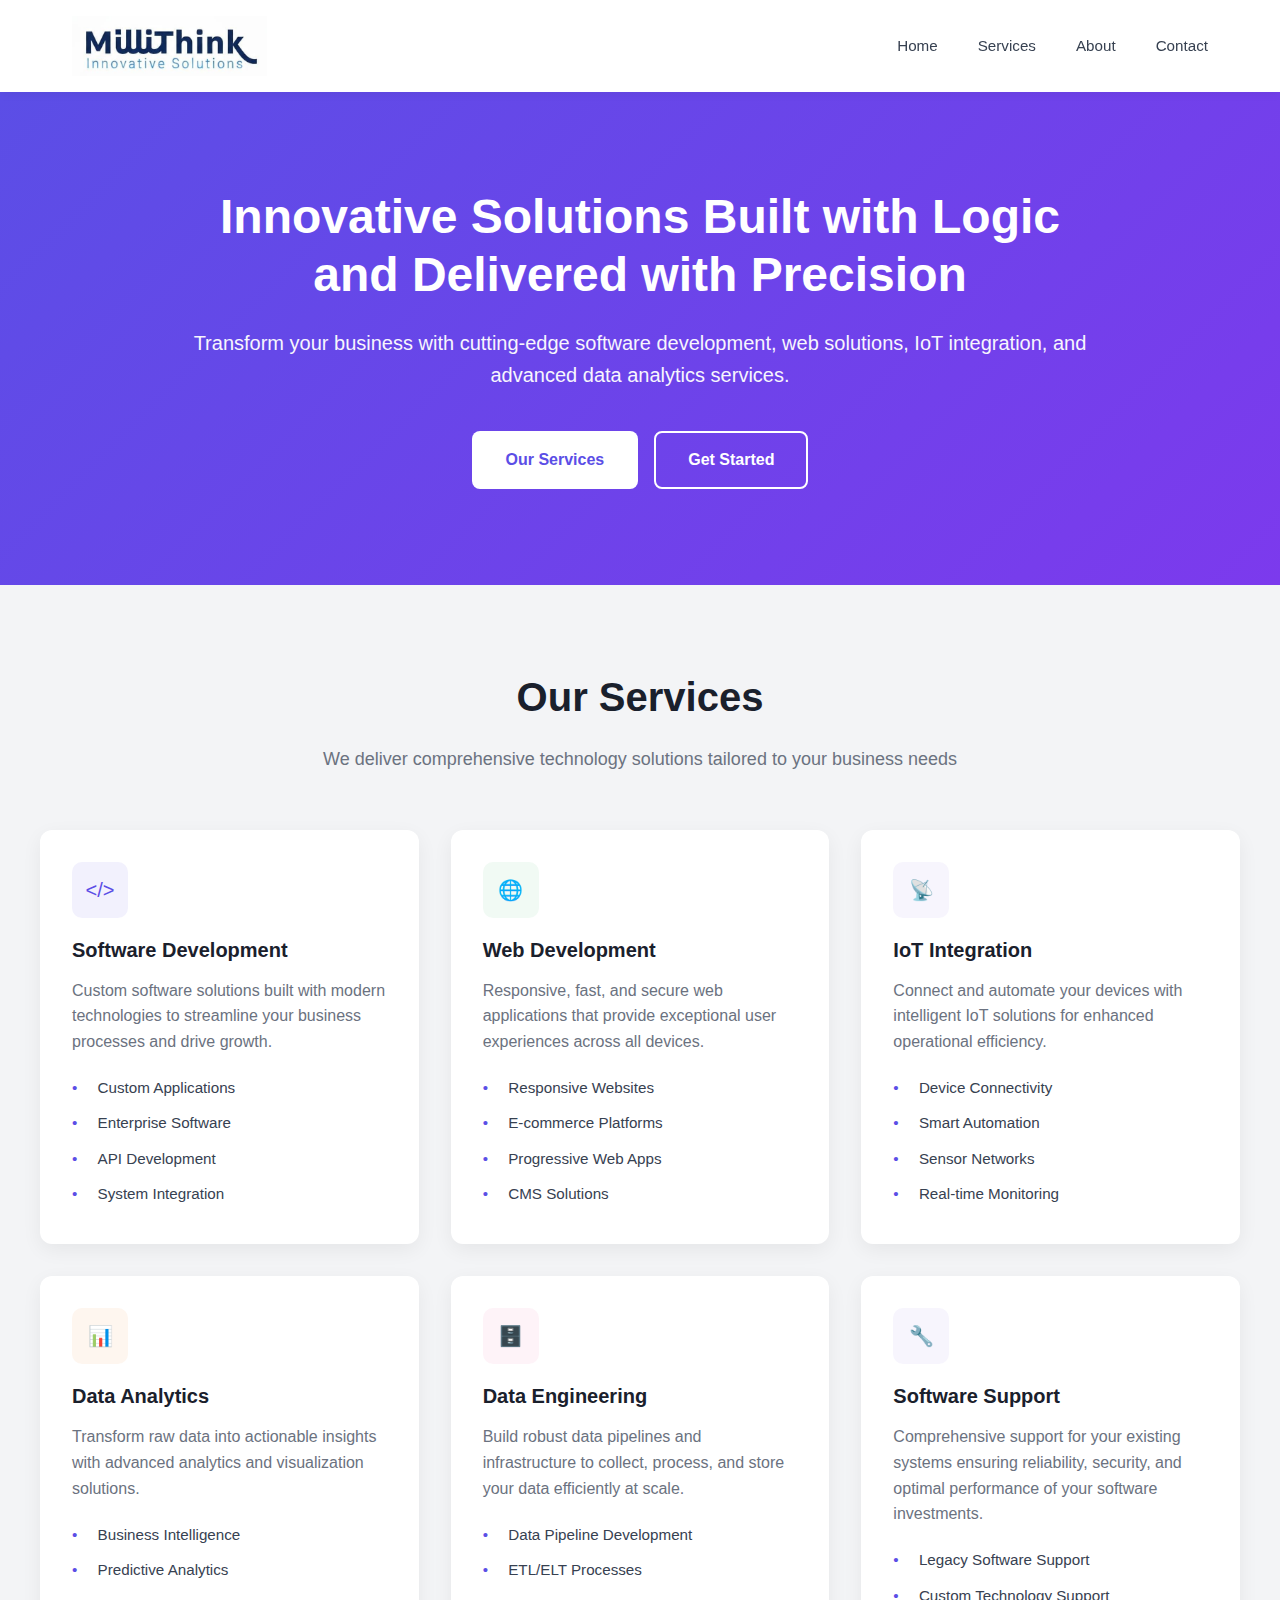
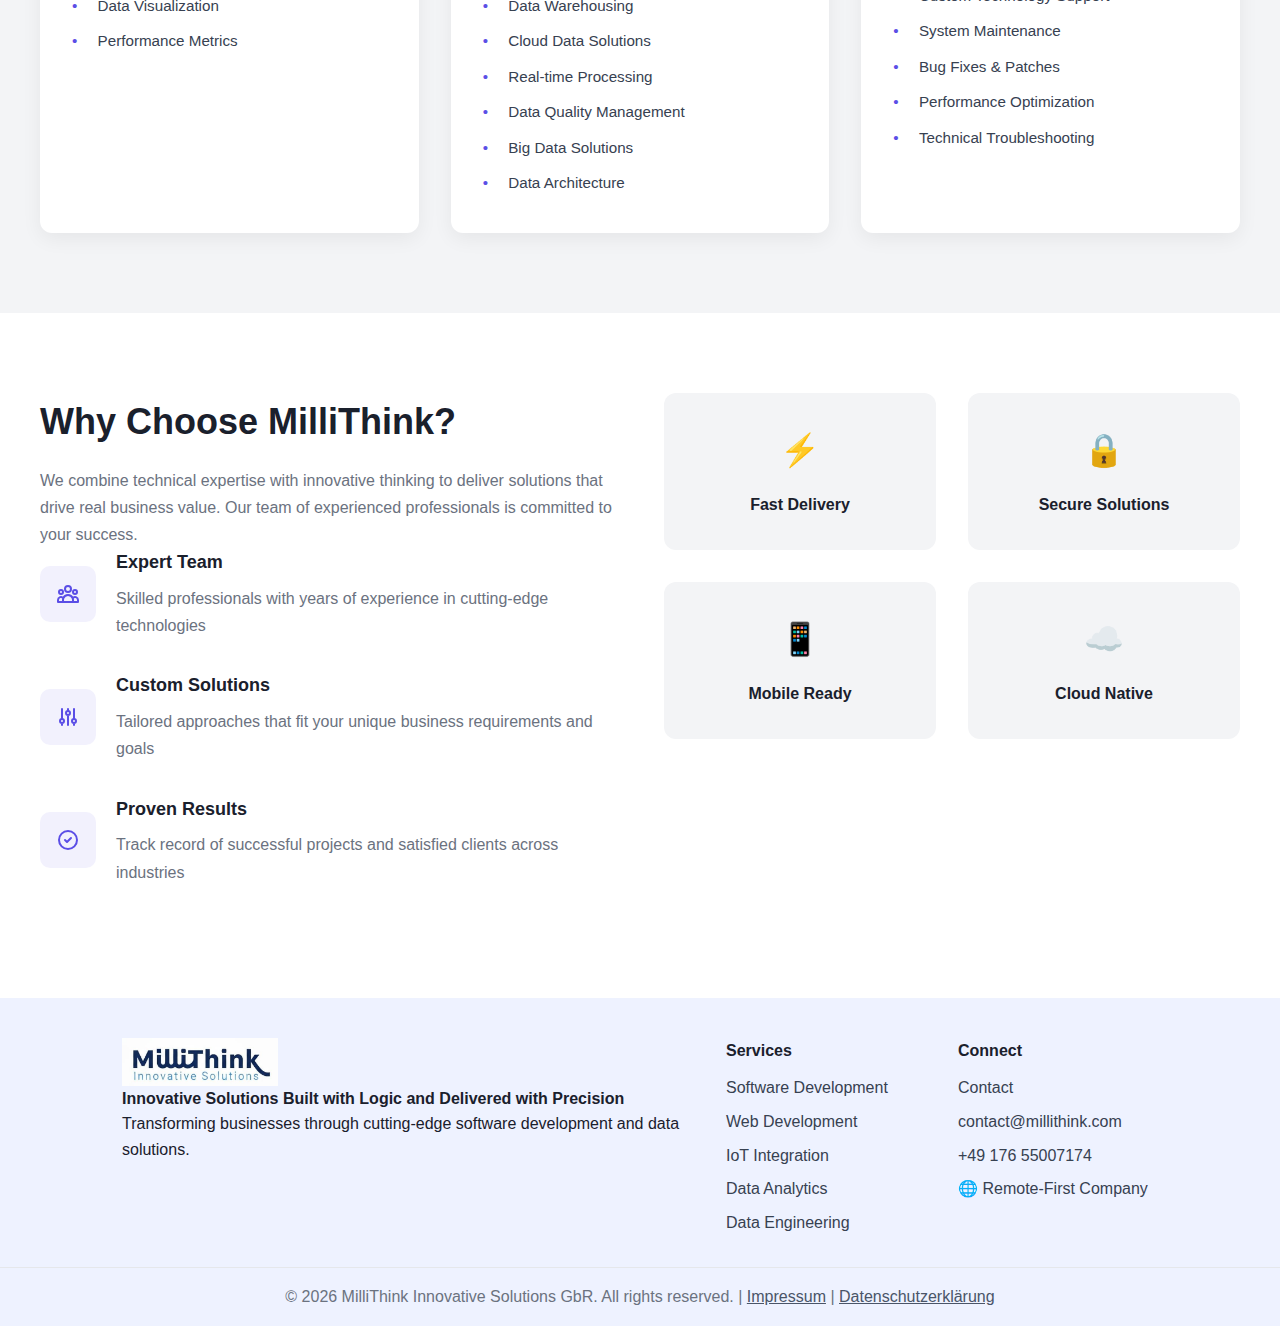
<file: index.html>
<!DOCTYPE html>
<html lang="en">
<head>
    <meta charset="UTF-8">
    <meta name="viewport" content="width=device-width, initial-scale=1.0">
    <title>MilliThink Innovative Solutions - Built with Logic & Delivered with Precision</title>
    <link rel="stylesheet" href="assets/css/styles.css">
</head>
<body class="home">
    <!-- Header -->
    <header>
        <div class="header-container">
            <a href="#" class="logo">
                <img src="assets/media/Logo.jpeg" alt="MilliThink Logo">
            </a>
            <nav>
                <ul>
                    <li><a href="#home">Home</a></li>
                    <li><a href="#services">Services</a></li>
                    <li><a href="#about">About</a></li>
                    <li><a href="contact.html">Contact</a></li>
                </ul>
            </nav>
        </div>
    </header>

    <!-- Hero Section -->
    <section id="home" class="hero">
        <div class="hero-content">
            <h1>Innovative Solutions Built with Logic and Delivered with Precision</h1>
            <p>Transform your business with cutting-edge software development, web solutions, IoT integration, and advanced data analytics services.</p>
            <div class="cta-buttons">
                <a href="#services" class="btn btn-primary">Our Services</a>
                <a href="contact.html" class="btn btn-outline">Get Started</a>
            </div>
        </div>
    </section>

    <!-- Services Section -->
    <section id="services" class="services">
        <div class="section-header">
            <h2>Our Services</h2>
            <p>We deliver comprehensive technology solutions tailored to your business needs</p>
        </div>
        <div class="services-grid">
            <!-- Software Development -->
            <div class="service-card">
                <div class="service-icon icon-blue">&lt;/&gt;</div>
                <h3>Software Development</h3>
                <p>Custom software solutions built with modern technologies to streamline your business processes and drive growth.</p>
                <ul>
                    <li>Custom Applications</li>
                    <li>Enterprise Software</li>
                    <li>API Development</li>
                    <li>System Integration</li>
                </ul>
            </div>

            <!-- Web Development -->
            <div class="service-card">
                <div class="service-icon icon-green">🌐</div>
                <h3>Web Development</h3>
                <p>Responsive, fast, and secure web applications that provide exceptional user experiences across all devices.</p>
                <ul>
                    <li>Responsive Websites</li>
                    <li>E-commerce Platforms</li>
                    <li>Progressive Web Apps</li>
                    <li>CMS Solutions</li>
                </ul>
            </div>

            <!-- IoT Integration -->
            <div class="service-card">
                <div class="service-icon icon-purple">📡</div>
                <h3>IoT Integration</h3>
                <p>Connect and automate your devices with intelligent IoT solutions for enhanced operational efficiency.</p>
                <ul>
                    <li>Device Connectivity</li>
                    <li>Smart Automation</li>
                    <li>Sensor Networks</li>
                    <li>Real-time Monitoring</li>
                </ul>
            </div>

            <!-- Data Analytics -->
            <div class="service-card">
                <div class="service-icon icon-orange">📊</div>
                <h3>Data Analytics</h3>
                <p>Transform raw data into actionable insights with advanced analytics and visualization solutions.</p>
                <ul>
                    <li>Business Intelligence</li>
                    <li>Predictive Analytics</li>
                    <li>Data Visualization</li>
                    <li>Performance Metrics</li>
                </ul>
            </div>

            <!-- Data Engineering -->
            <div class="service-card">
                <div class="service-icon icon-pink">🗄️</div>
                <h3>Data Engineering</h3>
                <p>Build robust data pipelines and infrastructure to collect, process, and store your data efficiently at scale.</p>
                <ul>
                    <li>Data Pipeline Development</li>
                    <li>ETL/ELT Processes</li>
                    <li>Data Warehousing</li>
                    <li>Cloud Data Solutions</li>
                    <li>Real-time Processing</li>
                    <li>Data Quality Management</li>
                    <li>Big Data Solutions</li>
                    <li>Data Architecture</li>
                </ul>
            </div>

            <!-- Software Support -->
            <div class="service-card">
                <div class="service-icon icon-purple">🔧</div>
                <h3>Software Support</h3>
                <p>Comprehensive support for your existing systems ensuring reliability, security, and optimal performance of your software investments.</p>
                <ul>
                    <li>Legacy Software Support</li>
                    <li>Custom Technology Support</li>
                    <li>System Maintenance</li>
                    <li>Bug Fixes & Patches</li>
                    <li>Performance Optimization</li>
                    <li>Technical Troubleshooting</li>
                </ul>
            </div>
        </div>
    </section>

    <!-- Why Choose MilliThink Section -->
    <section id="about" class="why-choose">
        <div class="why-choose-container">
            <div class="why-choose-grid">
                <div class="why-choose-left">
                    <h2>Why Choose MilliThink?</h2>
                    <p>We combine technical expertise with innovative thinking to deliver solutions that drive real business value. Our team of experienced professionals is committed to your success.</p>
                    
                    <div class="feature-item">
                        <div class="feature-icon">
                            <svg fill="none" stroke="currentColor" viewBox="0 0 24 24">
                                <path stroke-linecap="round" stroke-linejoin="round" stroke-width="2" d="M17 20h5v-2a3 3 0 00-5.356-1.857M17 20H7m10 0v-2c0-.656-.126-1.283-.356-1.857M7 20H2v-2a3 3 0 015.356-1.857M7 20v-2c0-.656.126-1.283.356-1.857m0 0a5.002 5.002 0 019.288 0M15 7a3 3 0 11-6 0 3 3 0 016 0zm6 3a2 2 0 11-4 0 2 2 0 014 0zM7 10a2 2 0 11-4 0 2 2 0 014 0z"></path>
                            </svg>
                        </div>
                        <div class="feature-content">
                            <h4>Expert Team</h4>
                            <p>Skilled professionals with years of experience in cutting-edge technologies</p>
                        </div>
                    </div>

                    <div class="feature-item">
                        <div class="feature-icon">
                            <svg fill="none" stroke="currentColor" viewBox="0 0 24 24">
                                <path stroke-linecap="round" stroke-linejoin="round" stroke-width="2" d="M12 6V4m0 2a2 2 0 100 4m0-4a2 2 0 110 4m-6 8a2 2 0 100-4m0 4a2 2 0 110-4m0 4v2m0-6V4m6 6v10m6-2a2 2 0 100-4m0 4a2 2 0 110-4m0 4v2m0-6V4"></path>
                            </svg>
                        </div>
                        <div class="feature-content">
                            <h4>Custom Solutions</h4>
                            <p>Tailored approaches that fit your unique business requirements and goals</p>
                        </div>
                    </div>

                    <div class="feature-item">
                        <div class="feature-icon">
                            <svg fill="none" stroke="currentColor" viewBox="0 0 24 24">
                                <path stroke-linecap="round" stroke-linejoin="round" stroke-width="2" d="M9 12l2 2 4-4m6 2a9 9 0 11-18 0 9 9 0 0118 0z"></path>
                            </svg>
                        </div>
                        <div class="feature-content">
                            <h4>Proven Results</h4>
                            <p>Track record of successful projects and satisfied clients across industries</p>
                        </div>
                    </div>
                </div>

                <div class="why-choose-right">
                    <div class="benefits-grid">
                        <div class="benefit-card">
                            <div class="emoji">⚡</div>
                            <h4>Fast Delivery</h4>
                        </div>
                        <div class="benefit-card">
                            <div class="emoji">🔒</div>
                            <h4>Secure Solutions</h4>
                        </div>
                        <div class="benefit-card">
                            <div class="emoji">📱</div>
                            <h4>Mobile Ready</h4>
                        </div>
                        <div class="benefit-card">
                            <div class="emoji">☁️</div>
                            <h4>Cloud Native</h4>
                        </div>
                    </div>
                </div>
            </div>
        </div>
    </section>

    <!-- Contact section moved to contact.html -->

    <!-- Footer -->

    <footer>
        <div class="footer-container">
            <div class="footer-about">
                <a href="#" class="logo">
                    <img src="assets/media/Logo.jpeg" alt="MilliThink Logo">
                </a>
                <b>Innovative Solutions Built with Logic and Delivered with Precision</b>
                <p>Transforming businesses through cutting-edge software development and data solutions.</p>
            </div>

            <div class="footer-section">
                <h4>Services</h4>
                <ul>
                    <li><a href="#services">Software Development</a></li>
                    <li><a href="#services">Web Development</a></li>
                    <li><a href="#services">IoT Integration</a></li>
                    <li><a href="#services">Data Analytics</a></li>
                    <li><a href="#services">Data Engineering</a></li>
                </ul>
            </div>

            <div class="footer-section">
                <h4>Connect</h4>
                <ul>
                    <li><a href="contact.html">Contact</a></li>
                    <li><a href="mailto:contact@millithink.com">contact@millithink.com</a></li>
                    <li><a href="tel:+4917655007174">+49 176 55007174</a></li>
                    <li>🌐 Remote-First Company</li>
                </ul>
            </div>
        </div>

        <div class="footer-bottom">
            <p>&copy; 2026 MilliThink Innovative Solutions GbR. All rights reserved. | <a href="impressum.html" style="color: #4a5568;">Impressum</a> | <a href="datenschutzerklarung.html" style="color: #4a5568;">Datenschutzerklärung</a></p>
        </div>
    </footer>

    <script src="assets/js/main.js"></script>
</body>
</html>
</file>
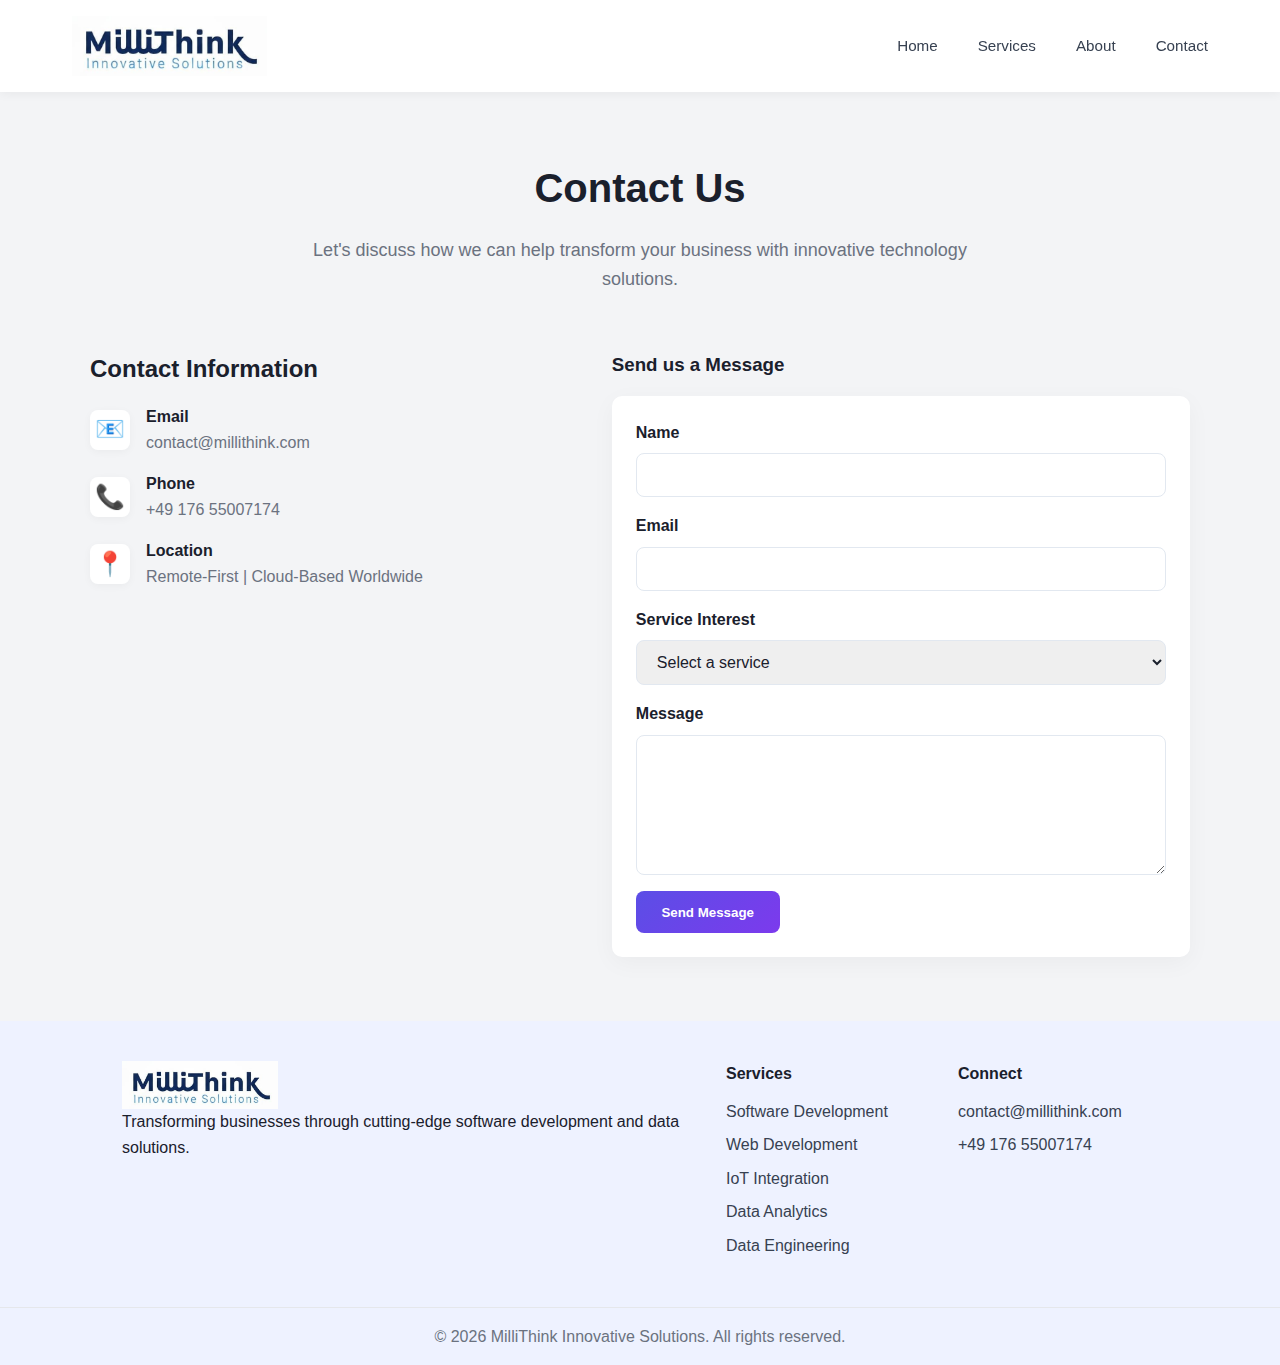
<file: contact.html>
<!DOCTYPE html>
<html lang="en">
<head>
    <meta charset="UTF-8">
    <meta name="viewport" content="width=device-width, initial-scale=1.0">
    <title>Contact - MilliThink Innovative Solutions</title>
    <link rel="stylesheet" href="assets/css/styles.css">
</head>
<body>
    <header>
        <div class="header-container">
            <a href="index.html" class="logo"><img src="assets/media/Logo.jpeg" alt="MilliThink Logo"></a>
            <nav>
                <ul>
                    <li><a href="index.html#home">Home</a></li>
                    <li><a href="index.html#services">Services</a></li>
                    <li><a href="index.html#about">About</a></li>
                    <li><a href="contact.html">Contact</a></li>
                </ul>
            </nav>
        </div>
    </header>

    <main>
        <section class="contact">
            <div class="contact-container">
                <div class="section-header">
                    <h2>Contact Us</h2>
                    <p>Let's discuss how we can help transform your business with innovative technology solutions.</p>
                </div>

                <div class="contact-grid">
                    <div class="contact-info">
                        <h3>Contact Information</h3>
                        <div class="contact-item">
                            <div class="contact-icon">📧</div>
                            <div class="contact-details"><h4>Email</h4><p>contact@millithink.com</p></div>
                        </div>
                        <div class="contact-item">
                            <div class="contact-icon">📞</div>
                            <div class="contact-details"><h4>Phone</h4><p>+49 176 55007174</p></div>
                        </div>
                        <div class="contact-item">
                            <div class="contact-icon">📍</div>
                            <div class="contact-details"><h4>Location</h4><p>Remote-First | Cloud-Based Worldwide</p></div>
                        </div>
                    </div>

                    <div class="contact-form">
                        <h3>Send us a Message</h3>
                        <form action="https://api.web3forms.com/submit" method="POST">
                            <input type="hidden" name="access_key" value="c569d4b1-b0d4-41c2-adda-da3ee35f01fa" />
                            <div class="form-group">
                                <label for="name">Name</label>
                                <input type="text" id="name" name="name" required>
                            </div>

                            <div class="form-group">
                                <label for="email">Email</label>
                                <input type="email" id="email" name="email" required>
                            </div>

                            <div class="form-group">
                                <label for="service">Service Interest</label>
                                <select id="service" name="service">
                                    <option value="">Select a service</option>
                                    <option value="software">Data Analytics</option>
                                    <option value="web">Data Engineering</option>
                                    <option value="iot">Web Development</option>
                                    <option value="analytics">Software Development</option>
                                    <option value="engineering">IoT Configuration Support</option>
                                    <option value="other">Any Other</option>
                                </select>
                            </div>

                            <div class="form-group">
                                <label for="message">Message</label>
                                <textarea id="message" name="message" required></textarea>
                            </div>

                            <button type="submit" class="btn-submit">Send Message</button>
                        </form>
                    </div>
                </div>
            </div>
        </section>
    </main>

    <!-- Popup -->
    <div class="popup-overlay" id="popupOverlay"></div>
    <div class="popup" id="popup" role="dialog" aria-modal="true" aria-labelledby="popupTitle">
        <div class="popup-icon" id="popupIcon" aria-hidden="true">
            <!-- icon inserted by JS -->
            <svg width="32" height="32" viewBox="0 0 24 24" fill="none" xmlns="http://www.w3.org/2000/svg">
                <path d="M12 2C6.48 2 2 6.48 2 12s4.48 10 10 10 10-4.48 10-10S17.52 2 12 2z" fill="#48bb78"/>
                <path d="M16.2 9.2l-4.95 4.95L7.8 9.7" stroke="#fff" stroke-width="1.5" stroke-linecap="round" stroke-linejoin="round"/>
            </svg>
        </div>
        <div class="popup-title" id="popupTitle">Thank you</div>
        <div class="popup-message" id="popupMessage">
            Thank you for reaching out to us with your request. We sincerely appreciate your consideration and will contact you as soon as possible to assist you.
        </div>
        <button class="popup-close" onclick="closePopup()">Close</button>
    </div>

    <footer>
        <div class="footer-container">
            <div class="footer-about">
                <a href="index.html" class="logo"><img src="assets/media/Logo.jpeg" alt="MilliThink Logo"></a>
                <p>Transforming businesses through cutting-edge software development and data solutions.</p>
            </div>
            <div class="footer-section">
                <h4>Services</h4>
                <ul>
                    <li><a href="index.html#services">Software Development</a></li>
                    <li><a href="index.html#services">Web Development</a></li>
                    <li><a href="index.html#services">IoT Integration</a></li>
                    <li><a href="index.html#services">Data Analytics</a></li>
                    <li><a href="index.html#services">Data Engineering</a></li>
                </ul>
            </div>
            <div class="footer-section">
                <h4>Connect</h4>
                <ul>
                    <li><a href="mailto:contact@millithink.com">contact@millithink.com</a></li>
                    <li><a href="tel:+4917655007174">+49 176 55007174</a></li>
                </ul>
            </div>
        </div>
        <div class="footer-bottom">
            <p>&copy; 2026 MilliThink Innovative Solutions. All rights reserved.</p>
        </div>
    </footer>

    <script src="assets/js/main.js"></script>
</body>
</html>
</file>
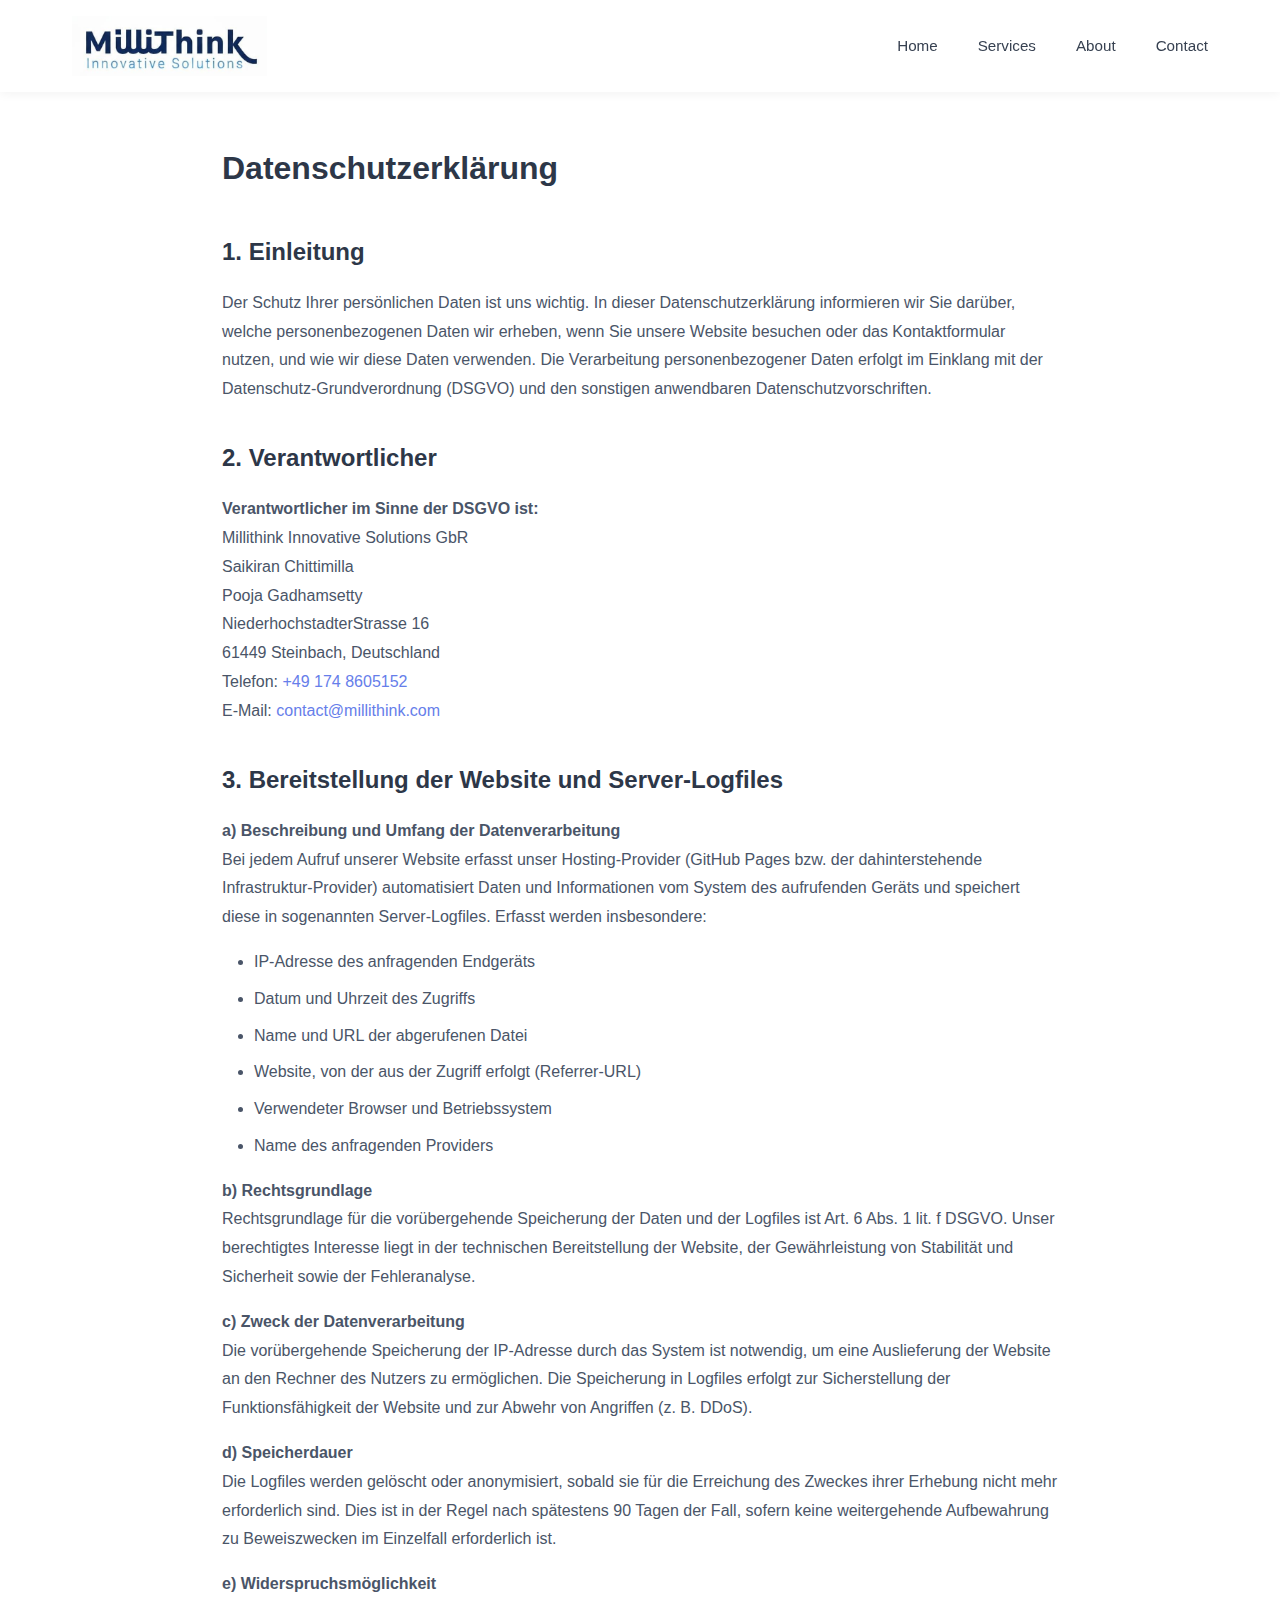
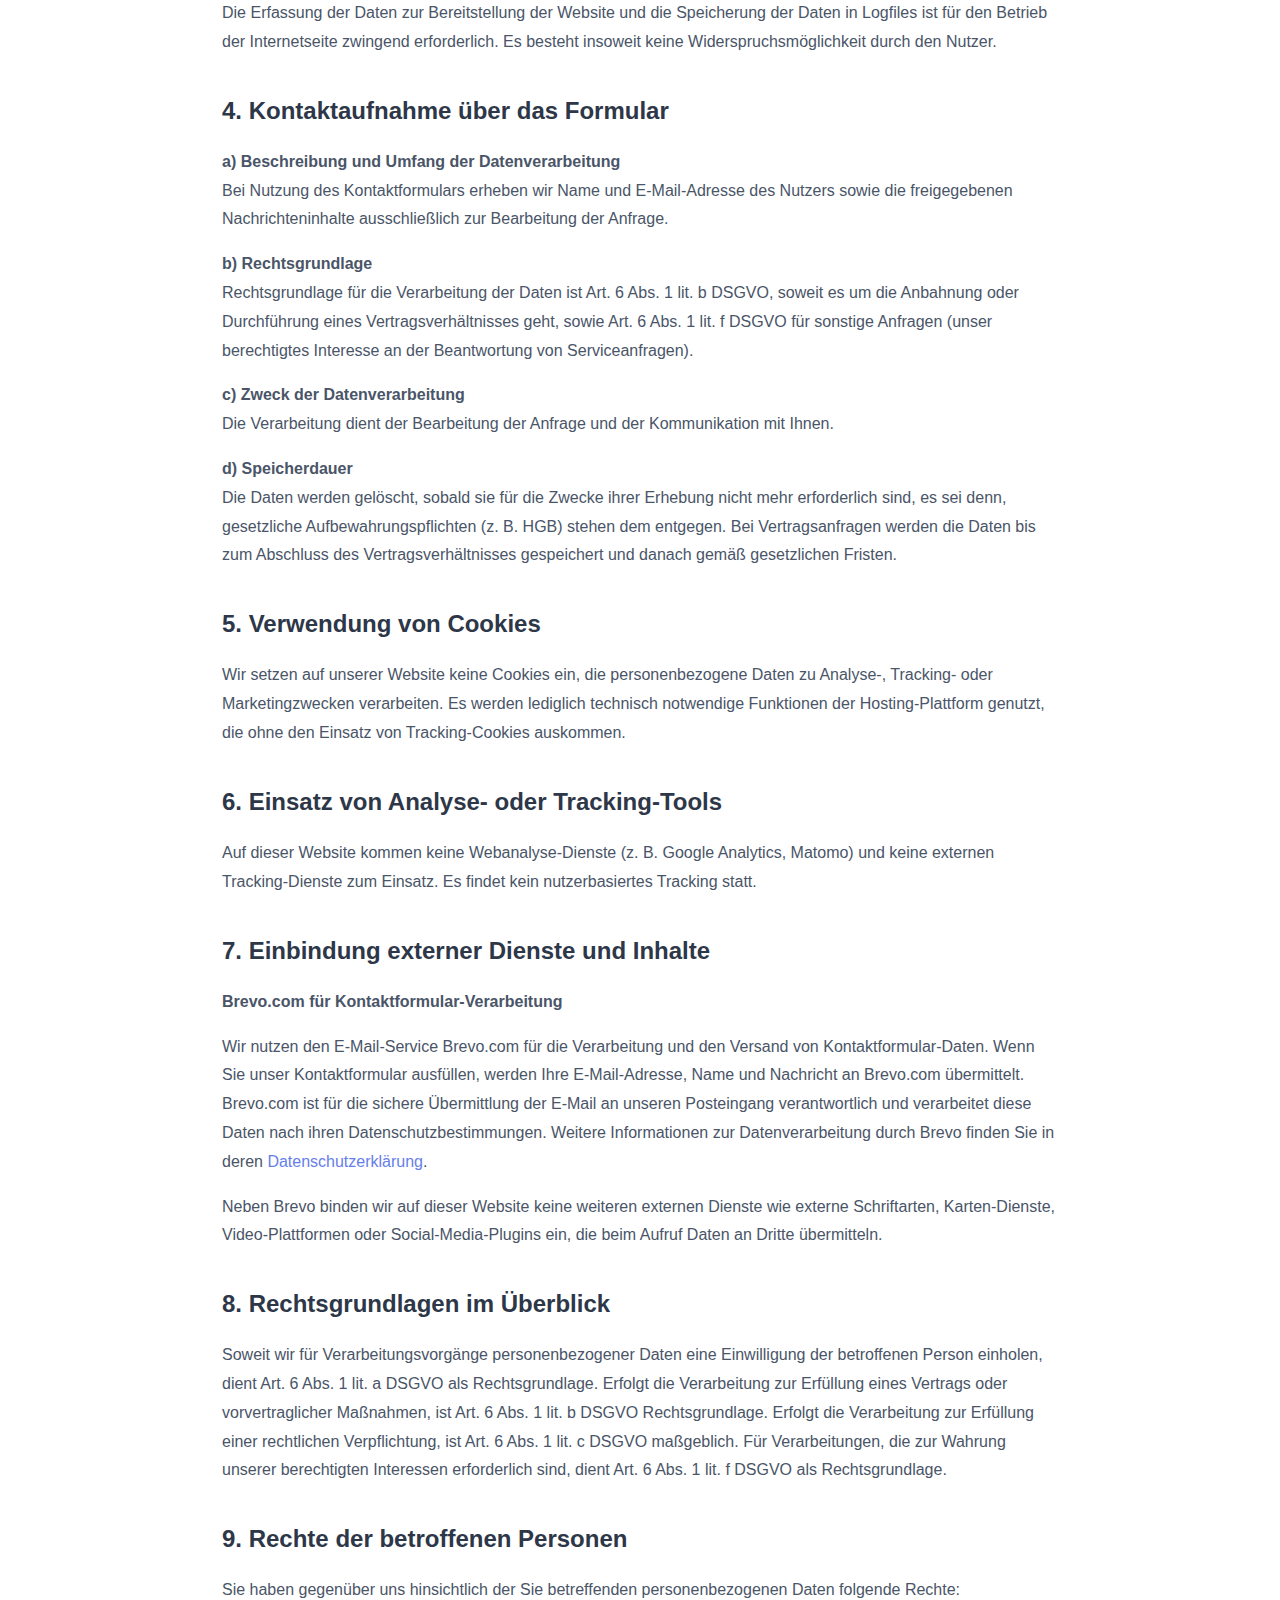
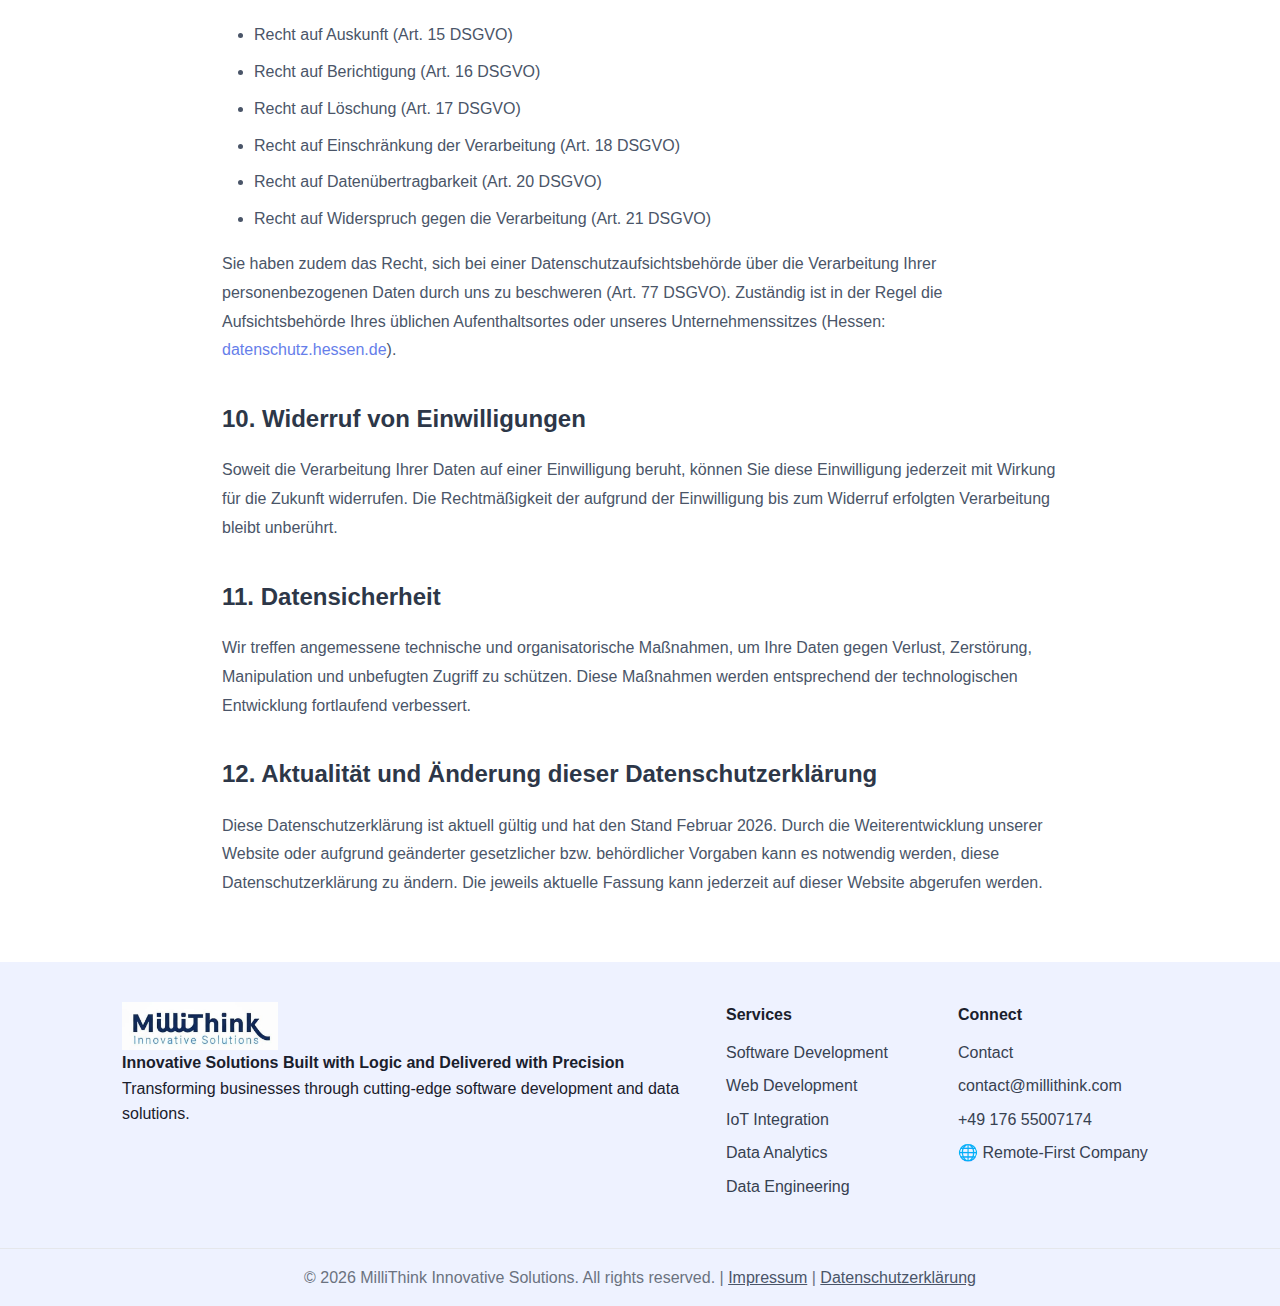
<file: datenschutzerklarung.html>
<!DOCTYPE html>
<html lang="de">
<head>
    <meta charset="UTF-8">
    <meta name="viewport" content="width=device-width, initial-scale=1.0">
    <title>Datenschutzerklärung - MilliThink Innovative Solutions</title>
    <link rel="stylesheet" href="assets/css/styles.css">
    <style>
        .legal-content {
            max-width: 900px;
            margin: 0 auto;
            padding: 3rem 2rem;
            line-height: 1.8;
        }
        .legal-content h1 {
            font-size: 2rem;
            margin-bottom: 2rem;
            color: #2d3748;
        }
        .legal-content h2 {
            font-size: 1.5rem;
            margin-top: 2rem;
            margin-bottom: 1rem;
            color: #2d3748;
        }
        .legal-content h3 {
            font-size: 1.1rem;
            margin-top: 1.5rem;
            margin-bottom: 0.75rem;
            color: #2d3748;
        }
        .legal-content p {
            margin-bottom: 1rem;
            color: #4a5568;
        }
        .legal-content ul {
            margin: 1rem 0 1rem 2rem;
            color: #4a5568;
        }
        .legal-content li {
            margin-bottom: 0.5rem;
        }
        .legal-content a {
            color: #667eea;
            text-decoration: none;
        }
        .legal-content a:hover {
            text-decoration: underline;
        }
    </style>
</head>
<body>
    <header>
        <div class="header-container">
            <a href="index.html" class="logo"><img src="assets/media/Logo.jpeg" alt="MilliThink Logo"></a>
            <nav>
                <ul>
                    <li><a href="index.html#home">Home</a></li>
                    <li><a href="index.html#services">Services</a></li>
                    <li><a href="index.html#about">About</a></li>
                    <li><a href="contact.html">Contact</a></li>
                </ul>
            </nav>
        </div>
    </header>

    <main>
        <section class="legal-content">
            <h1>Datenschutzerklärung</h1>
            
            <h2>1. Einleitung</h2>
            <p>Der Schutz Ihrer persönlichen Daten ist uns wichtig. In dieser Datenschutzerklärung informieren wir Sie darüber, welche personenbezogenen Daten wir erheben, wenn Sie unsere Website besuchen oder das Kontaktformular nutzen, und wie wir diese Daten verwenden. Die Verarbeitung personenbezogener Daten erfolgt im Einklang mit der Datenschutz-Grundverordnung (DSGVO) und den sonstigen anwendbaren Datenschutzvorschriften.</p>
            
            <h2>2. Verantwortlicher</h2>
            <p><strong>Verantwortlicher im Sinne der DSGVO ist:</strong><br>
            Millithink Innovative Solutions GbR<br>
            Saikiran Chittimilla<br>
            Pooja Gadhamsetty<br>
            NiederhochstadterStrasse 16<br>
            61449 Steinbach, Deutschland<br>
            Telefon: <a href="tel:+491748605152">+49 174 8605152</a><br>
            E-Mail: <a href="mailto:contact@millithink.com">contact@millithink.com</a></p>
            
            <h2>3. Bereitstellung der Website und Server-Logfiles</h2>
            <p><strong>a) Beschreibung und Umfang der Datenverarbeitung</strong><br>
            Bei jedem Aufruf unserer Website erfasst unser Hosting-Provider (GitHub Pages bzw. der dahinterstehende Infrastruktur-Provider) automatisiert Daten und Informationen vom System des aufrufenden Geräts und speichert diese in sogenannten Server-Logfiles. Erfasst werden insbesondere:</p>
            <ul>
                <li>IP-Adresse des anfragenden Endgeräts</li>
                <li>Datum und Uhrzeit des Zugriffs</li>
                <li>Name und URL der abgerufenen Datei</li>
                <li>Website, von der aus der Zugriff erfolgt (Referrer-URL)</li>
                <li>Verwendeter Browser und Betriebssystem</li>
                <li>Name des anfragenden Providers</li>
            </ul>
            
            <p><strong>b) Rechtsgrundlage</strong><br>
            Rechtsgrundlage für die vorübergehende Speicherung der Daten und der Logfiles ist Art. 6 Abs. 1 lit. f DSGVO. Unser berechtigtes Interesse liegt in der technischen Bereitstellung der Website, der Gewährleistung von Stabilität und Sicherheit sowie der Fehleranalyse.</p>
            
            <p><strong>c) Zweck der Datenverarbeitung</strong><br>
            Die vorübergehende Speicherung der IP-Adresse durch das System ist notwendig, um eine Auslieferung der Website an den Rechner des Nutzers zu ermöglichen. Die Speicherung in Logfiles erfolgt zur Sicherstellung der Funktionsfähigkeit der Website und zur Abwehr von Angriffen (z. B. DDoS).</p>
            
            <p><strong>d) Speicherdauer</strong><br>
            Die Logfiles werden gelöscht oder anonymisiert, sobald sie für die Erreichung des Zweckes ihrer Erhebung nicht mehr erforderlich sind. Dies ist in der Regel nach spätestens 90 Tagen der Fall, sofern keine weitergehende Aufbewahrung zu Beweiszwecken im Einzelfall erforderlich ist.</p>
            
            <p><strong>e) Widerspruchsmöglichkeit</strong><br>
            Die Erfassung der Daten zur Bereitstellung der Website und die Speicherung der Daten in Logfiles ist für den Betrieb der Internetseite zwingend erforderlich. Es besteht insoweit keine Widerspruchsmöglichkeit durch den Nutzer.</p>
            
            <h2>4. Kontaktaufnahme über das Formular</h2>
            <p><strong>a) Beschreibung und Umfang der Datenverarbeitung</strong><br>
            Bei Nutzung des Kontaktformulars erheben wir Name und E-Mail-Adresse des Nutzers sowie die freigegebenen Nachrichteninhalte ausschließlich zur Bearbeitung der Anfrage.</p>
            
            <p><strong>b) Rechtsgrundlage</strong><br>
            Rechtsgrundlage für die Verarbeitung der Daten ist Art. 6 Abs. 1 lit. b DSGVO, soweit es um die Anbahnung oder Durchführung eines Vertragsverhältnisses geht, sowie Art. 6 Abs. 1 lit. f DSGVO für sonstige Anfragen (unser berechtigtes Interesse an der Beantwortung von Serviceanfragen).</p>
            
            <p><strong>c) Zweck der Datenverarbeitung</strong><br>
            Die Verarbeitung dient der Bearbeitung der Anfrage und der Kommunikation mit Ihnen.</p>
            
            <p><strong>d) Speicherdauer</strong><br>
            Die Daten werden gelöscht, sobald sie für die Zwecke ihrer Erhebung nicht mehr erforderlich sind, es sei denn, gesetzliche Aufbewahrungspflichten (z. B. HGB) stehen dem entgegen. Bei Vertragsanfragen werden die Daten bis zum Abschluss des Vertragsverhältnisses gespeichert und danach gemäß gesetzlichen Fristen.</p>
            
            <h2>5. Verwendung von Cookies</h2>
            <p>Wir setzen auf unserer Website keine Cookies ein, die personenbezogene Daten zu Analyse-, Tracking- oder Marketingzwecken verarbeiten. Es werden lediglich technisch notwendige Funktionen der Hosting-Plattform genutzt, die ohne den Einsatz von Tracking-Cookies auskommen.</p>
            
            <h2>6. Einsatz von Analyse- oder Tracking-Tools</h2>
            <p>Auf dieser Website kommen keine Webanalyse-Dienste (z. B. Google Analytics, Matomo) und keine externen Tracking-Dienste zum Einsatz. Es findet kein nutzerbasiertes Tracking statt.</p>
            
            <h2>7. Einbindung externer Dienste und Inhalte</h2>
            <p><strong>Brevo.com für Kontaktformular-Verarbeitung</strong></p>
            <p>Wir nutzen den E-Mail-Service Brevo.com für die Verarbeitung und den Versand von Kontaktformular-Daten. Wenn Sie unser Kontaktformular ausfüllen, werden Ihre E-Mail-Adresse, Name und Nachricht an Brevo.com übermittelt. Brevo.com ist für die sichere Übermittlung der E-Mail an unseren Posteingang verantwortlich und verarbeitet diese Daten nach ihren Datenschutzbestimmungen. Weitere Informationen zur Datenverarbeitung durch Brevo finden Sie in deren <a href="https://www.brevo.com/de/rechtliches/datenschutz/" target="_blank">Datenschutzerklärung</a>.</p>
            <p>Neben Brevo binden wir auf dieser Website keine weiteren externen Dienste wie externe Schriftarten, Karten-Dienste, Video-Plattformen oder Social-Media-Plugins ein, die beim Aufruf Daten an Dritte übermitteln.</p>
            
            <h2>8. Rechtsgrundlagen im Überblick</h2>
            <p>Soweit wir für Verarbeitungsvorgänge personenbezogener Daten eine Einwilligung der betroffenen Person einholen, dient Art. 6 Abs. 1 lit. a DSGVO als Rechtsgrundlage. Erfolgt die Verarbeitung zur Erfüllung eines Vertrags oder vorvertraglicher Maßnahmen, ist Art. 6 Abs. 1 lit. b DSGVO Rechtsgrundlage. Erfolgt die Verarbeitung zur Erfüllung einer rechtlichen Verpflichtung, ist Art. 6 Abs. 1 lit. c DSGVO maßgeblich. Für Verarbeitungen, die zur Wahrung unserer berechtigten Interessen erforderlich sind, dient Art. 6 Abs. 1 lit. f DSGVO als Rechtsgrundlage.</p>
            
            <h2>9. Rechte der betroffenen Personen</h2>
            <p>Sie haben gegenüber uns hinsichtlich der Sie betreffenden personenbezogenen Daten folgende Rechte:</p>
            <ul>
                <li>Recht auf Auskunft (Art. 15 DSGVO)</li>
                <li>Recht auf Berichtigung (Art. 16 DSGVO)</li>
                <li>Recht auf Löschung (Art. 17 DSGVO)</li>
                <li>Recht auf Einschränkung der Verarbeitung (Art. 18 DSGVO)</li>
                <li>Recht auf Datenübertragbarkeit (Art. 20 DSGVO)</li>
                <li>Recht auf Widerspruch gegen die Verarbeitung (Art. 21 DSGVO)</li>
            </ul>
            
            <p>Sie haben zudem das Recht, sich bei einer Datenschutzaufsichtsbehörde über die Verarbeitung Ihrer personenbezogenen Daten durch uns zu beschweren (Art. 77 DSGVO). Zuständig ist in der Regel die Aufsichtsbehörde Ihres üblichen Aufenthaltsortes oder unseres Unternehmenssitzes (Hessen: <a href="https://datenschutz.hessen.de" target="_blank">datenschutz.hessen.de</a>).</p>
            
            <h2>10. Widerruf von Einwilligungen</h2>
            <p>Soweit die Verarbeitung Ihrer Daten auf einer Einwilligung beruht, können Sie diese Einwilligung jederzeit mit Wirkung für die Zukunft widerrufen. Die Rechtmäßigkeit der aufgrund der Einwilligung bis zum Widerruf erfolgten Verarbeitung bleibt unberührt.</p>
            
            <h2>11. Datensicherheit</h2>
            <p>Wir treffen angemessene technische und organisatorische Maßnahmen, um Ihre Daten gegen Verlust, Zerstörung, Manipulation und unbefugten Zugriff zu schützen. Diese Maßnahmen werden entsprechend der technologischen Entwicklung fortlaufend verbessert.</p>
            
            <h2>12. Aktualität und Änderung dieser Datenschutzerklärung</h2>
            <p>Diese Datenschutzerklärung ist aktuell gültig und hat den Stand Februar 2026. Durch die Weiterentwicklung unserer Website oder aufgrund geänderter gesetzlicher bzw. behördlicher Vorgaben kann es notwendig werden, diese Datenschutzerklärung zu ändern. Die jeweils aktuelle Fassung kann jederzeit auf dieser Website abgerufen werden.</p>
        </section>
    </main>

    <footer>
        <div class="footer-container">
            <div class="footer-about">
                <a href="index.html" class="logo">
                    <img src="assets/media/Logo.jpeg" alt="MilliThink Logo">
                </a>
                <b>Innovative Solutions Built with Logic and Delivered with Precision</b>
                <p>Transforming businesses through cutting-edge software development and data solutions.</p>
            </div>

            <div class="footer-section">
                <h4>Services</h4>
                <ul>
                    <li><a href="index.html#services">Software Development</a></li>
                    <li><a href="index.html#services">Web Development</a></li>
                    <li><a href="index.html#services">IoT Integration</a></li>
                    <li><a href="index.html#services">Data Analytics</a></li>
                    <li><a href="index.html#services">Data Engineering</a></li>
                </ul>
            </div>

            <div class="footer-section">
                <h4>Connect</h4>
                <ul>
                    <li><a href="contact.html">Contact</a></li>
                    <li><a href="mailto:contact@millithink.com">contact@millithink.com</a></li>
                    <li><a href="tel:+4917655007174">+49 176 55007174</a></li>
                    <li>🌐 Remote-First Company</li>
                </ul>
            </div>
        </div>

        <div class="footer-bottom">
            <p>&copy; 2026 MilliThink Innovative Solutions. All rights reserved. | <a href="impressum.html" style="color: #4a5568;">Impressum</a> | <a href="datenschutzerklarung.html" style="color: #4a5568;">Datenschutzerklärung</a></p>
        </div>
    </footer>

    <script src="assets/js/main.js"></script>
</body>
</html>
</file>
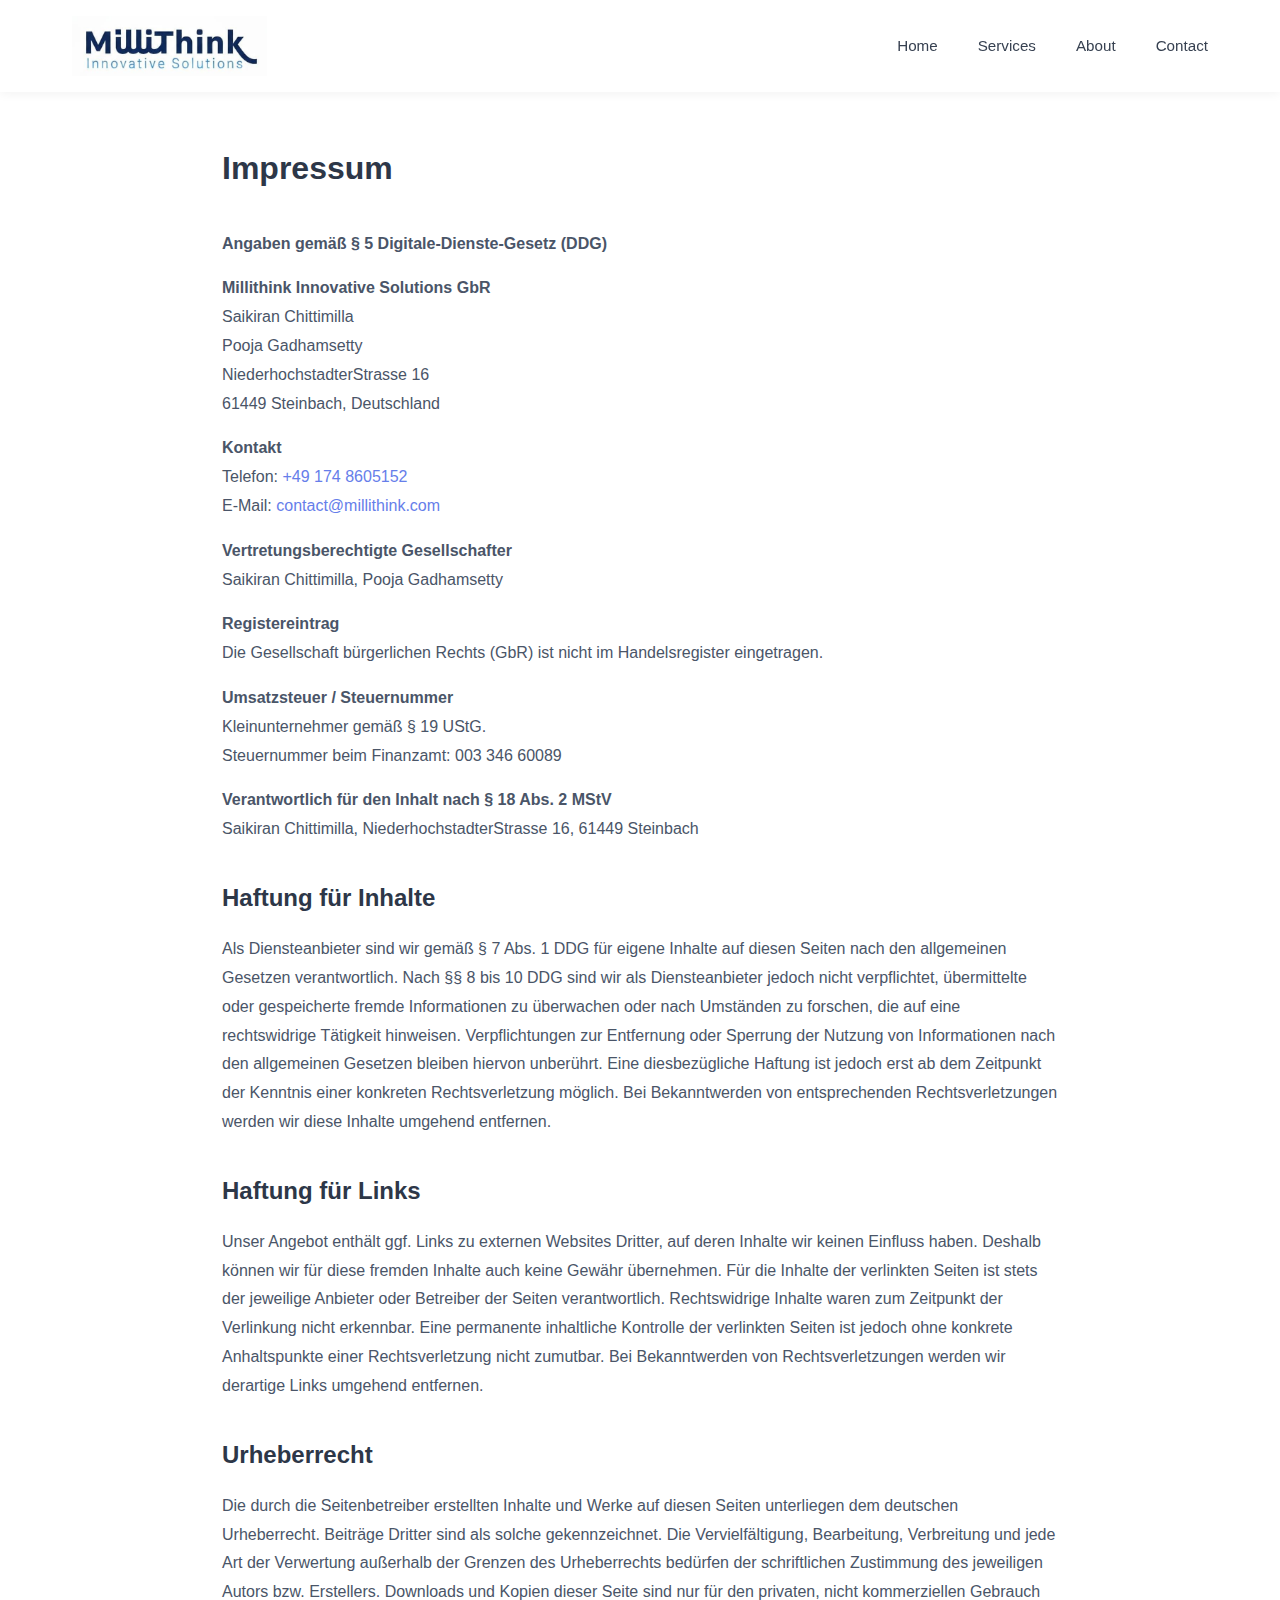
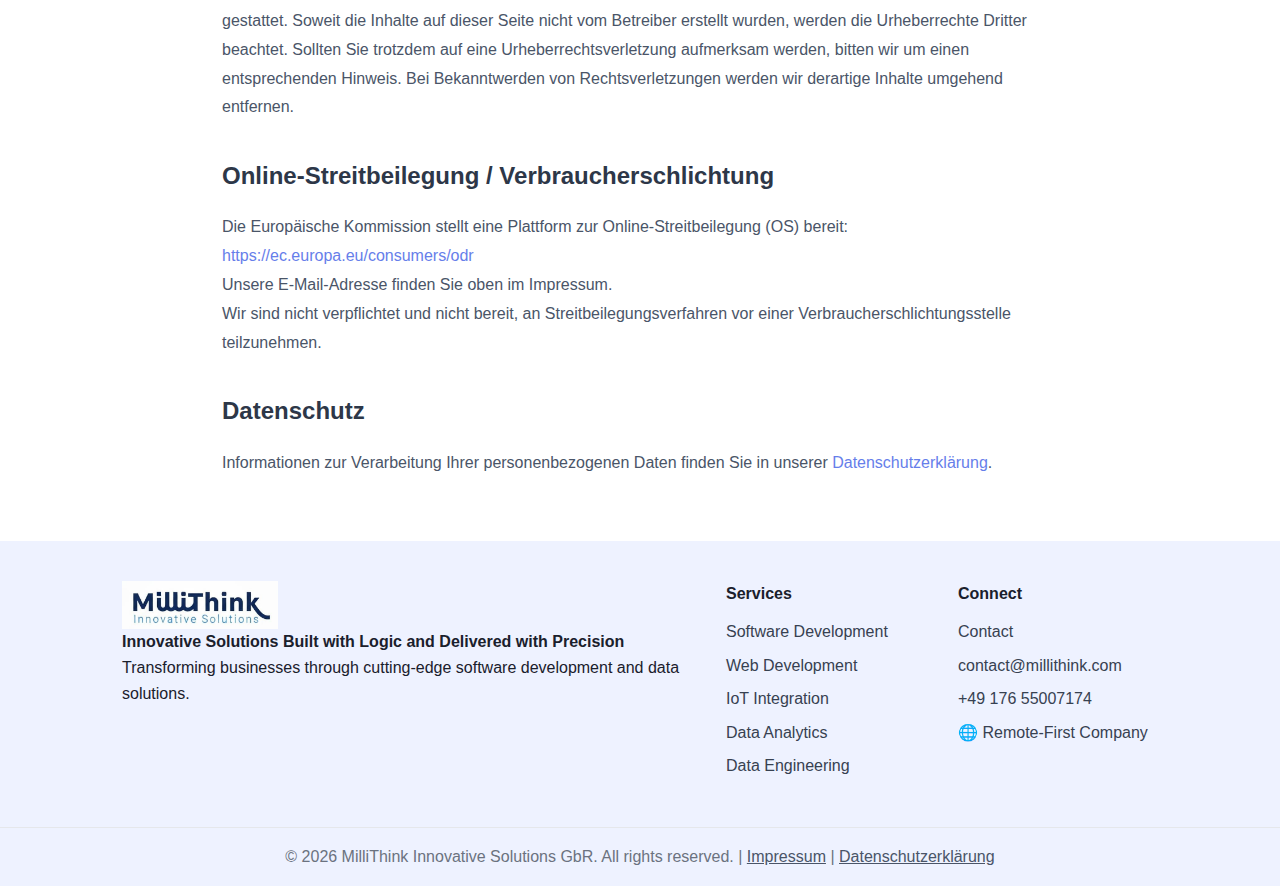
<file: impressum.html>
<!DOCTYPE html>
<html lang="de">
<head>
    <meta charset="UTF-8">
    <meta name="viewport" content="width=device-width, initial-scale=1.0">
    <title>Impressum - MilliThink Innovative Solutions</title>
    <link rel="stylesheet" href="assets/css/styles.css">
    <style>
        .legal-content {
            max-width: 900px;
            margin: 0 auto;
            padding: 3rem 2rem;
            line-height: 1.8;
        }
        .legal-content h1 {
            font-size: 2rem;
            margin-bottom: 2rem;
            color: #2d3748;
        }
        .legal-content h2 {
            font-size: 1.5rem;
            margin-top: 2rem;
            margin-bottom: 1rem;
            color: #2d3748;
        }
        .legal-content p {
            margin-bottom: 1rem;
            color: #4a5568;
        }
        .legal-content a {
            color: #667eea;
            text-decoration: none;
        }
        .legal-content a:hover {
            text-decoration: underline;
        }
    </style>
</head>
<body>
    <header>
        <div class="header-container">
            <a href="index.html" class="logo"><img src="assets/media/Logo.jpeg" alt="MilliThink Logo"></a>
            <nav>
                <ul>
                    <li><a href="index.html#home">Home</a></li>
                    <li><a href="index.html#services">Services</a></li>
                    <li><a href="index.html#about">About</a></li>
                    <li><a href="contact.html">Contact</a></li>
                </ul>
            </nav>
        </div>
    </header>

    <main>
        <section class="legal-content">
            <h1>Impressum</h1>

            <p><strong>Angaben gemäß § 5 Digitale-Dienste-Gesetz (DDG)</strong></p>
            
            <p><strong>Millithink Innovative Solutions GbR</strong><br>
            Saikiran Chittimilla<br>
            Pooja Gadhamsetty<br>
            NiederhochstadterStrasse 16<br>
            61449 Steinbach, Deutschland</p>
            
            <p><strong>Kontakt</strong><br>
            Telefon: <a href="tel:+491748605152">+49 174 8605152</a><br>
            E-Mail: <a href="mailto:contact@millithink.com">contact@millithink.com</a></p>
            
            <p><strong>Vertretungsberechtigte Gesellschafter</strong><br>
            Saikiran Chittimilla, Pooja Gadhamsetty</p>
            
            <p><strong>Registereintrag</strong><br>
            Die Gesellschaft bürgerlichen Rechts (GbR) ist nicht im Handelsregister eingetragen.</p>
            
            <p><strong>Umsatzsteuer / Steuernummer</strong><br>
            Kleinunternehmer gemäß § 19 UStG.<br>
            Steuernummer beim Finanzamt: 003 346 60089</p>
            
            <p><strong>Verantwortlich für den Inhalt nach § 18 Abs. 2 MStV</strong><br>
            Saikiran Chittimilla, NiederhochstadterStrasse 16, 61449 Steinbach</p>
            
            <h2>Haftung für Inhalte</h2>
            <p>Als Diensteanbieter sind wir gemäß § 7 Abs. 1 DDG für eigene Inhalte auf diesen Seiten nach den allgemeinen Gesetzen verantwortlich. Nach §§ 8 bis 10 DDG sind wir als Diensteanbieter jedoch nicht verpflichtet, übermittelte oder gespeicherte fremde Informationen zu überwachen oder nach Umständen zu forschen, die auf eine rechtswidrige Tätigkeit hinweisen. Verpflichtungen zur Entfernung oder Sperrung der Nutzung von Informationen nach den allgemeinen Gesetzen bleiben hiervon unberührt. Eine diesbezügliche Haftung ist jedoch erst ab dem Zeitpunkt der Kenntnis einer konkreten Rechtsverletzung möglich. Bei Bekanntwerden von entsprechenden Rechtsverletzungen werden wir diese Inhalte umgehend entfernen.</p>
            
            <h2>Haftung für Links</h2>
            <p>Unser Angebot enthält ggf. Links zu externen Websites Dritter, auf deren Inhalte wir keinen Einfluss haben. Deshalb können wir für diese fremden Inhalte auch keine Gewähr übernehmen. Für die Inhalte der verlinkten Seiten ist stets der jeweilige Anbieter oder Betreiber der Seiten verantwortlich. Rechtswidrige Inhalte waren zum Zeitpunkt der Verlinkung nicht erkennbar. Eine permanente inhaltliche Kontrolle der verlinkten Seiten ist jedoch ohne konkrete Anhaltspunkte einer Rechtsverletzung nicht zumutbar. Bei Bekanntwerden von Rechtsverletzungen werden wir derartige Links umgehend entfernen.</p>
            
            <h2>Urheberrecht</h2>
            <p>Die durch die Seitenbetreiber erstellten Inhalte und Werke auf diesen Seiten unterliegen dem deutschen Urheberrecht. Beiträge Dritter sind als solche gekennzeichnet. Die Vervielfältigung, Bearbeitung, Verbreitung und jede Art der Verwertung außerhalb der Grenzen des Urheberrechts bedürfen der schriftlichen Zustimmung des jeweiligen Autors bzw. Erstellers. Downloads und Kopien dieser Seite sind nur für den privaten, nicht kommerziellen Gebrauch gestattet. Soweit die Inhalte auf dieser Seite nicht vom Betreiber erstellt wurden, werden die Urheberrechte Dritter beachtet. Sollten Sie trotzdem auf eine Urheberrechtsverletzung aufmerksam werden, bitten wir um einen entsprechenden Hinweis. Bei Bekanntwerden von Rechtsverletzungen werden wir derartige Inhalte umgehend entfernen.</p>
            
            <h2>Online-Streitbeilegung / Verbraucherschlichtung</h2>
            <p>Die Europäische Kommission stellt eine Plattform zur Online-Streitbeilegung (OS) bereit: <a href="https://ec.europa.eu/consumers/odr" target="_blank">https://ec.europa.eu/consumers/odr</a><br>
            Unsere E-Mail-Adresse finden Sie oben im Impressum.<br>
            Wir sind nicht verpflichtet und nicht bereit, an Streitbeilegungsverfahren vor einer Verbraucherschlichtungsstelle teilzunehmen.</p>

            <h2>Datenschutz</h2>
            <p>Informationen zur Verarbeitung Ihrer personenbezogenen Daten finden Sie in unserer <a href="datenschutzerklarung.html">Datenschutzerklärung</a>.</p>
        </section>
    </main>

    <footer>
        <div class="footer-container">
            <div class="footer-about">
                <a href="index.html" class="logo">
                    <img src="assets/media/Logo.jpeg" alt="MilliThink Logo">
                </a>
                <b>Innovative Solutions Built with Logic and Delivered with Precision</b>
                <p>Transforming businesses through cutting-edge software development and data solutions.</p>
            </div>

            <div class="footer-section">
                <h4>Services</h4>
                <ul>
                    <li><a href="index.html#services">Software Development</a></li>
                    <li><a href="index.html#services">Web Development</a></li>
                    <li><a href="index.html#services">IoT Integration</a></li>
                    <li><a href="index.html#services">Data Analytics</a></li>
                    <li><a href="index.html#services">Data Engineering</a></li>
                </ul>
            </div>

            <div class="footer-section">
                <h4>Connect</h4>
                <ul>
                    <li><a href="contact.html">Contact</a></li>
                    <li><a href="mailto:contact@millithink.com">contact@millithink.com</a></li>
                    <li><a href="tel:+4917655007174">+49 176 55007174</a></li>
                    <li>🌐 Remote-First Company</li>
                </ul>
            </div>
        </div>

        <div class="footer-bottom">
            <p>&copy; 2026 MilliThink Innovative Solutions GbR. All rights reserved. | <a href="impressum.html" style="color: #4a5568;">Impressum</a> | <a href="datenschutzerklarung.html" style="color: #4a5568;">Datenschutzerklärung</a></p>
        </div>
    </footer>

    <script src="assets/js/main.js"></script>
</body>
</html>
</file>
<file: assets/css/styles.css>
* {
    margin: 0;
    padding: 0;
    box-sizing: border-box;
}

body {
    font-family: -apple-system, BlinkMacSystemFont, 'Segoe UI', Roboto, 'Helvetica Neue', Arial, sans-serif;
    line-height: 1.6;
    color: #1A202C;
    scroll-behavior: smooth;
}

/* Header Styles */
header {
    background: white;
    box-shadow: 0 2px 10px rgba(0,0,0,0.05);
    position: sticky;
    top: 0;
    z-index: 1000;
    padding: 1rem 0;
}

.header-container {
    max-width: 1200px;
    margin: 0 auto;
    padding: 0 2rem;
    display: flex;
    justify-content: space-between;
    align-items: center;
}

.logo {
    display: flex;
    align-items: center;
    text-decoration: none;
}

.logo img {
    height: 60px;
    width: auto;
}

nav ul {
    display: flex;
    list-style: none;
    gap: 2.5rem;
}

nav a {
    color: #374151;
    text-decoration: none;
    font-weight: 500;
    transition: color 0.3s ease;
    font-size: 0.95rem;
}

nav a:hover {
    color: #5B4EE6;
}

/* Popup Styles */
.popup {
    display: none;
    position: fixed;
    top: 50%;
    left: 50%;
    transform: translate(-50%, -50%);
    background: white;
    padding: 2rem;
    border-radius: 12px;
    box-shadow: 0 4px 25px rgba(0,0,0,0.15);
    z-index: 1000;
    max-width: 500px;
    width: 90%;
    text-align: center;
    animation: slideIn 0.3s ease-out;
}

.popup-overlay {
    display: none;
    position: fixed;
    top: 0;
    left: 0;
    right: 0;
    bottom: 0;
    background: rgba(0,0,0,0.5);
    z-index: 999;
    animation: fadeIn 0.3s ease-out;
}

.popup-message {
    color: #2d3748;
    font-size: 1.1rem;
    line-height: 1.6;
    margin-bottom: 1.5rem;
}

/* Popup icon and state */
.popup-icon {
    width: 72px;
    height: 72px;
    margin: 0 auto 1rem auto;
    display: flex;
    align-items: center;
    justify-content: center;
    border-radius: 50%;
    background: #EEF2FF;
}

.popup .popup-title {
    font-size: 1.125rem;
    font-weight: 700;
    color: #2d3748;
    margin-bottom: 0.5rem;
}

.popup.success .popup-icon { background: rgba(72, 187, 120, 0.12); }
.popup.success .popup-icon svg { color: #48bb78; fill: #48bb78; }

.popup.error .popup-icon { background: rgba(237, 100, 100, 0.12); }
.popup.error .popup-icon svg { color: #e53e3e; fill: #e53e3e; }

.popup-close {
    background: linear-gradient(135deg, #5B4EE6 0%, #7C3AED 100%);
    color: white;
    border: none;
    padding: 0.75rem 2rem;
    border-radius: 8px;
    font-size: 1rem;
    font-weight: 600;
    cursor: pointer;
    transition: transform 0.3s ease, box-shadow 0.3s ease;
}

.popup-close:hover {
    transform: translateY(-2px);
    box-shadow: 0 5px 15px rgba(91, 78, 230, 0.3);
}

@keyframes slideIn {
    from {
        transform: translate(-50%, -60%);
        opacity: 0;
    }
    to {
        transform: translate(-50%, -50%);
        opacity: 1;
    }
}

@keyframes fadeIn {
    from { opacity: 0; }
    to { opacity: 1; }
}

/* Hero Section */
.hero {
    background: linear-gradient(135deg, #5B4EE6 0%, #7C3AED 100%);
    color: white;
    padding: 6rem 2rem;
    text-align: center;
}

.hero-content {
    max-width: 900px;
    margin: 0 auto;
}

.hero h1 {
    font-size: 3rem;
    font-weight: 700;
    margin-bottom: 1.5rem;
    line-height: 1.2;
}

.hero p {
    font-size: 1.25rem;
    margin-bottom: 2.5rem;
    opacity: 0.95;
    line-height: 1.6;
}

.cta-buttons {
    display: flex;
    gap: 1rem;
    justify-content: center;
    flex-wrap: wrap;
}

.btn {
    padding: 0.875rem 2rem;
    border-radius: 8px;
    font-weight: 600;
    text-decoration: none;
    transition: all 0.3s ease;
    border: 2px solid transparent;
    cursor: pointer;
    font-size: 1rem;
}

.btn-primary {
    background: white;
    color: #5B4EE6;
}

.btn-primary:hover {
    transform: translateY(-2px);
    box-shadow: 0 10px 25px rgba(0,0,0,0.15);
}

.btn-outline {
    background: transparent;
    color: white;
    border-color: white;
}

.btn-outline:hover {
    background: white;
    color: #5B4EE6;
}

/* Services Section */
.services {
    padding: 5rem 2rem;
    background: #F3F4F6;
}

.section-header {
    text-align: center;
    margin-bottom: 3.5rem;
}

.section-header h2 {
    font-size: 2.5rem;
    font-weight: 700;
    color: #1A202C;
    margin-bottom: 1rem;
}

.section-header p {
    font-size: 1.125rem;
    color: #6B7280;
    max-width: 700px;
    margin: 0 auto;
}

.services-grid {
    max-width: 1200px;
    margin: 0 auto;
    display: grid;
    grid-template-columns: repeat(auto-fit, minmax(300px, 1fr));
    gap: 2rem;
}

/* Service cards & icons */
.service-card {
    background: white;
    padding: 2rem;
    border-radius: 12px;
    box-shadow: 0 6px 20px rgba(0,0,0,0.06);
    transition: transform 0.25s ease, box-shadow 0.25s ease;
}
.service-card:hover { transform: translateY(-6px); box-shadow: 0 12px 34px rgba(0,0,0,0.10); }

.service-icon {
    width: 56px;
    height: 56px;
    border-radius: 10px;
    display: flex;
    align-items: center;
    justify-content: center;
    font-size: 1.25rem;
    margin-bottom: 1rem;
    flex-shrink: 0;
}
.service-icon svg { width: 24px; height: 24px; }

.icon-blue { background: rgba(91,78,230,0.08); color: #5B4EE6; }
.icon-green { background: rgba(72,187,120,0.08); color: #48bb78; }
.icon-purple { background: rgba(159,122,234,0.08); color: #9f7aea; }
.icon-orange { background: rgba(237,137,54,0.08); color: #ed8936; }
.icon-pink { background: rgba(237,100,166,0.08); color: #ed64a6; }

.service-card h3 { font-size: 1.25rem; margin-bottom: 0.75rem; }
.service-card p { color: #6B7280; margin-bottom: 1rem; line-height: 1.6; }
.service-card ul { list-style: none; padding: 0; margin: 0; }
.service-card li { color: #374151; padding: 0.35rem 0; font-size: 0.95rem; }
.service-card li:before { content: "•"; color: #5B4EE6; display: inline-block; width: 1.2rem; margin-right: 0.4rem; }

/* Why Choose / About Section */
.why-choose {
    padding: 5rem 2rem;
    background: white;
}

.why-choose-container { max-width: 1200px; margin: 0 auto; }
.why-choose-grid { display: grid; grid-template-columns: 1fr 1fr; gap: 3rem; align-items: start; }
.why-choose-left h2 { font-size: 2.25rem; margin-bottom: 1rem; }
.why-choose-left p { color: #6B7280; line-height: 1.7; }

/* Feature icons in Why-Choose */
.feature-item { display: flex; gap: 1.25rem; margin-bottom: 2rem; align-items: center; }
.feature-icon { width: 56px; height: 56px; border-radius: 10px; display: flex; align-items: center; justify-content: center; font-size: 1.25rem; margin-bottom: 0; background: rgba(91, 78, 230, 0.08); flex-shrink: 0; }
.feature-icon svg { width: 24px; height: 24px; color: #5B4EE6; }
.feature-content h4 { font-size: 1.125rem; margin: 0 0 0.5rem 0; }
.feature-content p { margin: 0; color: #6B7280; }

.benefits-grid { display: grid; grid-template-columns: repeat(2, 1fr); gap: 2rem; }
.benefit-card { text-align: center; padding: 2rem; background: #F3F4F6; border-radius: 12px; transition: all 0.3s ease; }
.benefit-card .emoji { font-size: 2rem; margin-bottom: 1rem; }

/* Contact Section */
.contact { padding: 4rem 2rem; background: #F3F4F6; }
.contact-container { max-width: 1100px; margin: 0 auto; }
.contact-grid { display: grid; grid-template-columns: 1fr 1.2fr; gap: 2.5rem; align-items: start; }
.contact-info h3 { font-size: 1.5rem; margin-bottom: 1rem; }
.contact-item { display: flex; gap: 1rem; margin-bottom: 1rem; align-items: center; }
.contact-icon { font-size: 1.5rem; width: 40px; height: 40px; display: flex; align-items: center; justify-content: center; background: #fff; border-radius: 8px; box-shadow: 0 2px 8px rgba(0,0,0,0.04); }
.contact-details h4 { margin: 0; font-size: 1rem; }
.contact-details p { margin: 0; color: #6B7280; }

.contact-form h3 { margin-bottom: 1rem; }
.contact-form form { background: white; padding: 1.5rem; border-radius: 10px; box-shadow: 0 6px 24px rgba(29,31,33,0.04); }
.form-group { margin-bottom: 1rem; display: flex; flex-direction: column; }
.form-group label { margin-bottom: 0.5rem; font-weight: 600; color: #1A202C; }
.form-group input[type="text"], .form-group input[type="email"], .form-group select, .form-group textarea { padding: 0.75rem 1rem; border-radius: 8px; border: 1px solid #e2e8f0; font-size: 1rem; color: #1A202C; }
.form-group textarea { min-height: 140px; resize: vertical; }
.btn-submit { display: inline-block; padding: 0.85rem 1.6rem; background: linear-gradient(135deg,#5B4EE6 0%,#7C3AED 100%); color: white; border: none; border-radius: 8px; cursor: pointer; font-weight: 700; }
.btn-submit:hover { transform: translateY(-2px); box-shadow: 0 10px 24px rgba(91,78,230,0.12); }

/* Footer */
footer {
    background: #EEF2FF;
}

.footer-container { max-width: 1100px; margin: 0 auto; padding: 2.5rem 2rem; display: flex; gap: 2rem; flex-wrap: wrap; justify-content: space-between; }
.footer-about { flex: 1 1 320px; }
.footer-about .logo img { height: 48px; }
.footer-section { flex: 0 0 200px; }
.footer-section h4 { margin-bottom: 0.75rem; }
.footer-section ul { list-style: none; padding: 0; margin: 0; }
.footer-section li { margin-bottom: 0.5rem; color: #374151; }
.footer-section a { color: #374151; text-decoration: none; }
.footer-section a:hover { color: #5B4EE6; }
.footer-bottom { text-align: center; padding: 1rem 0; color: #6B7280; border-top: 1px solid #e5e7eb; }

/* Responsive */
@media (max-width: 900px) {
    .contact-grid { grid-template-columns: 1fr; }
    .why-choose-grid { grid-template-columns: 1fr; }
    .footer-container { flex-direction: column; align-items: flex-start; }
}

/* Footer background only on homepage to distinguish from Why-Choose section */
.home footer {
    background: #EEF2FF;
}
.home .footer-container {
    padding-top: 2.5rem;
    padding-bottom: 1.5rem;
}
</file>
